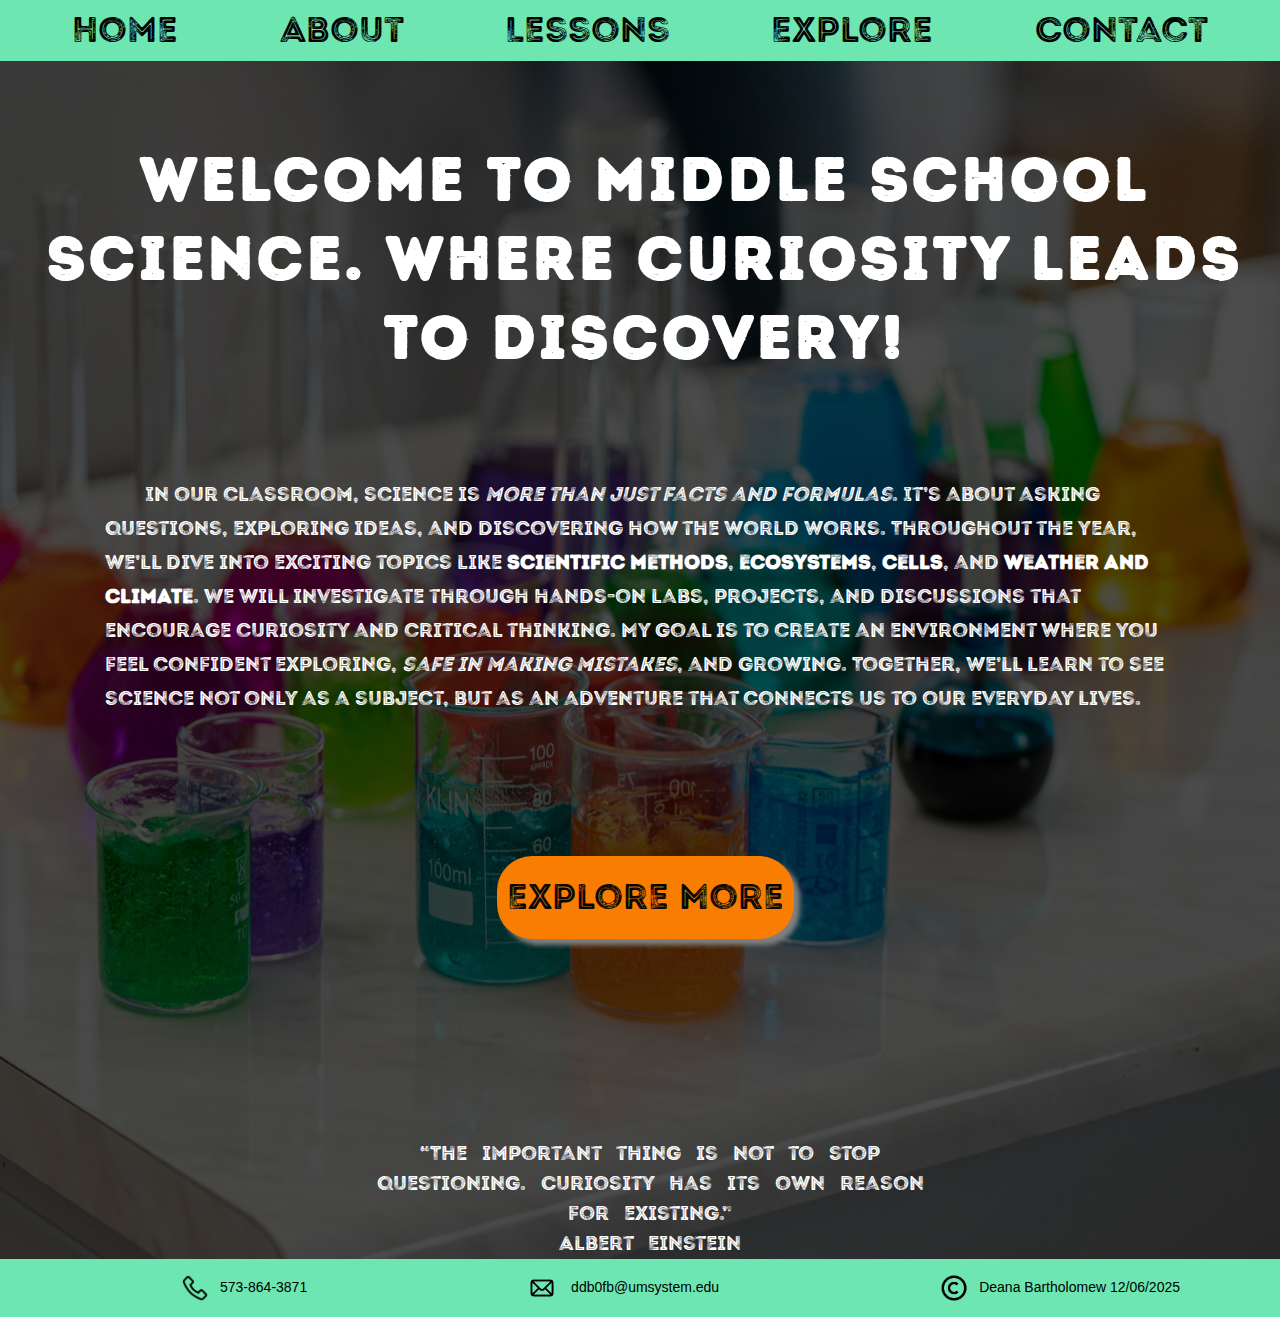
<file: webdevelopment/index.html>
<!--This is the main HTML5 document delclaration-->
<!DOCTYPE html>
<!--language attribute for accessibilty-->
<html lang="en">
    <!--Name: Deana Bartholomew
    Date: 12/06/2025
    Page: Home/Hero page
    Description: Index page-->
    <head>
        <meta charset="utf-8">
        <!--screen size layout-->
        <meta name="viewport" content="width=device-width, initial-scale=1.0">
        <!--title of my website, will show up on tab of open window-->
        <title>
            Home page
        </title>
        <!--link to external CSS for styling-->
        <link rel="stylesheet" href="style.css">
        <link rel="stylesheet" href="nav.css">
        <link rel="icon" type="image/png" href="favicon.png">
    </head> 

    <body class="hero-page">
        <header>
            <!--Will contain image and navigation-->
             <nav class="nav-bar hero-bar">
                <ul class="nav">
                    <li><a href="index.html">Home</a></li>
                    <li><a href="about.html">About</a></li>
                    <li><a href="lesson.html">Lessons</a></li>
                    <li><a href="resources.html">Explore</a></li>
                    <li><a href="contact.html">Contact</a></li>
                </ul>
            </nav>

            <input type="checkbox" id="menu-toggle">
            <label for="menu-toggle" class="hamburger"><img src="hamburger-menu.png" alt="menu icon"></label>
                <!--https://icons8.com/icon/8113/menu-->
                <nav class="mobile-menu">
                    <ul>
                        <li><a href="index.html">Home</a></li>
                        <li><a href="about.html">About</a></li>
                        <li><a href="lesson.html">Lessons<span>▼</span></a>
                            <ul class="dropdown">
                                <li><a href="lesson.html#lesson1">Lesson 1</a></li>
                                <li><a href="lesson.html#lesson2">Lesson 2</a></li>
                                <li><a href="lesson.html#lesson3">Lesson 3</a></li>   
                            </ul>
                            </li>
                        <li><a href="resources.html">Explore</a></li>
                        <li><a href="contact.html">Contact</a></li>
                    </ul>
                </nav>
        </header>
        <!--add an image to go with welcome letter-->
            <section id="hero">
                <div class="container">
                    <div class="info">
                    
        <h1>Welcome to Middle School Science.  Where curiosity leads to discovery!</h1>
                        
        <p>In our classroom, science is <em>more than just facts and formulas</em>. It’s about asking questions, exploring ideas, and discovering how the world works. 
             
            Throughout the year, we’ll dive into exciting topics like <strong>scientific methods</strong>, <strong>ecosystems</strong>, <strong> cells</strong>, and <strong>weather and climate</strong>. We will investigate through hands-on labs, projects, and discussions that encourage curiosity and critical thinking. My goal is to create an environment where you feel confident exploring, <em>safe in making mistakes</em>, and growing.  Together, we’ll learn to see science not only as a subject, but as an adventure that connects us to our everyday lives.
        </p>
        <a href="about.html" class="cta-button">Explore More</a>
       

        <blockquote>“The important thing is not to stop questioning. Curiosity has its own reason for existing.” <br>Albert Einstein</blockquote>
    
        <!--Add a button that directs to contact page-->
        
                </div>
                </div>
            </section>
        <footer>
            <!--my name and current date-->
            <p><img src="phone.png" class="phone" alt="phone">573-864-3871</p>
            <!--https://icons8.com/icon/14181/phone-->
            <p><img src="mail.png" class="mail" alt="envelope">
                <a href="mailto:ddb0fb@umsystem.edu">ddb0fb@umsystem.edu</a>
            </p>
            <!--https://icons8.com/icon/i3XElI5CmcBP/email-->
            <p><img src="copyright.png" alt="copyright">Deana Bartholomew  12/06/2025</p>
            <!--https://icons8.com/icon/i3XElI5CmcBP/email-->
        </footer>
    </body>
   </html>
</file>
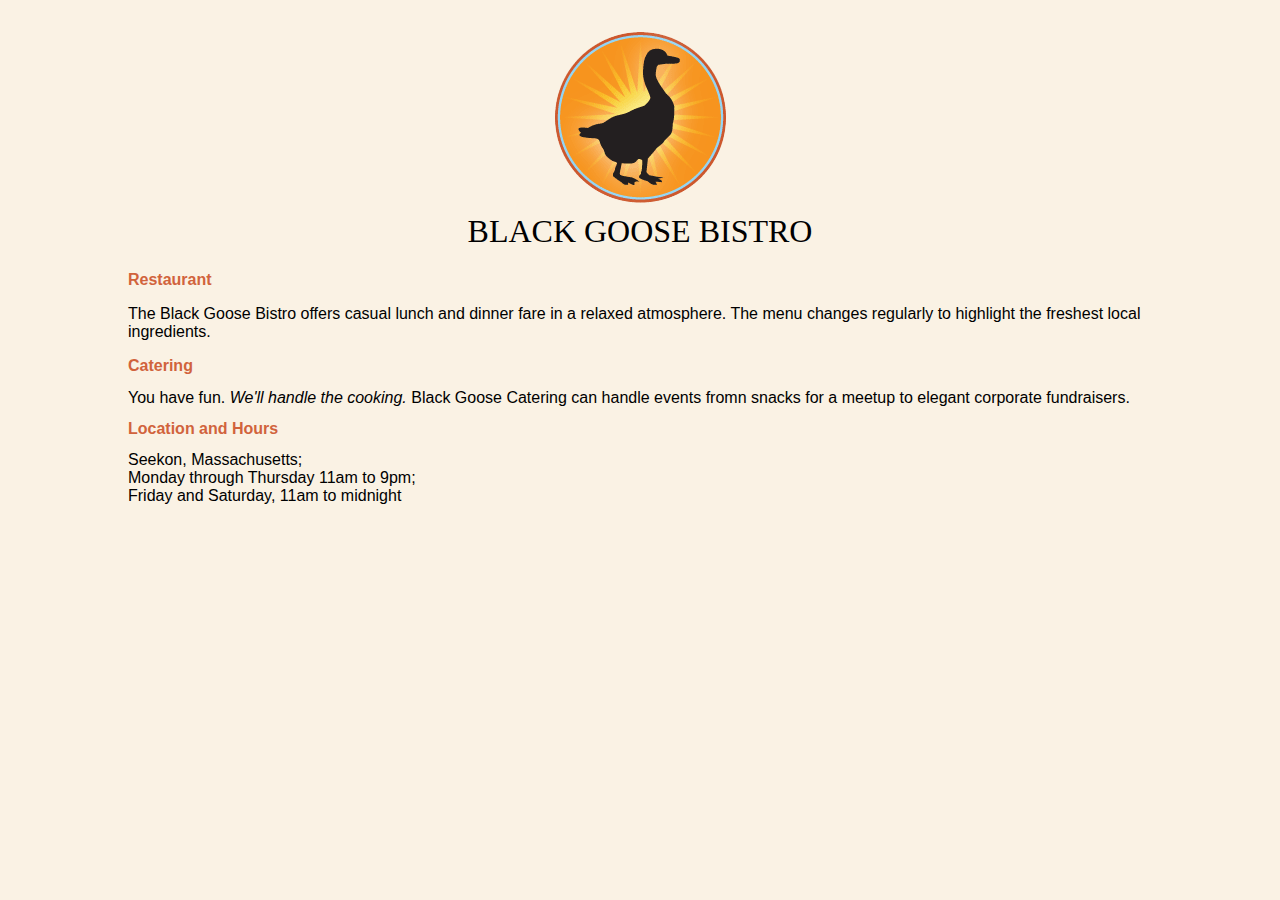
<file: webdevelopment/webdevelopment/index.html>
<!DOCTYPE html>
<head>
    <meta charset="utf-8">
<title>Black Goose Bistro</title>
<style>
    body {background-color: #faf2e4;
    margin: 0 10%;
    font-family: sans-serif;
    }
    h1 {
        text-align: center;
        font-family: serif;
        font-weight: normal;
        text-transform: uppercase;
        border-radius: 1px solid #57b1dc;
        margin-top: 30px;

    }
    h2 {
        color: #d1633c;
        font-size: 1em;
        }
</style>
</head>
<body>
<h1><img src="blackgoose.png" alt="logo"><br>Black Goose Bistro</h1>
<h2> Restaurant</h2>
<p>The Black Goose Bistro offers casual lunch and dinner fare in a relaxed atmosphere. The menu changes regularly to highlight the freshest local ingredients.</p>
<h2>Catering</h2>
You have fun. <em>We'll handle the cooking.</em> Black Goose Catering can handle events fromn snacks for a meetup to elegant corporate fundraisers.
<h2>Location and Hours</h2>
Seekon, Massachusetts;<br>
Monday through Thursday 11am to 9pm;<br> 
Friday and Saturday, 11am to midnight
</body>
</html>
</file>
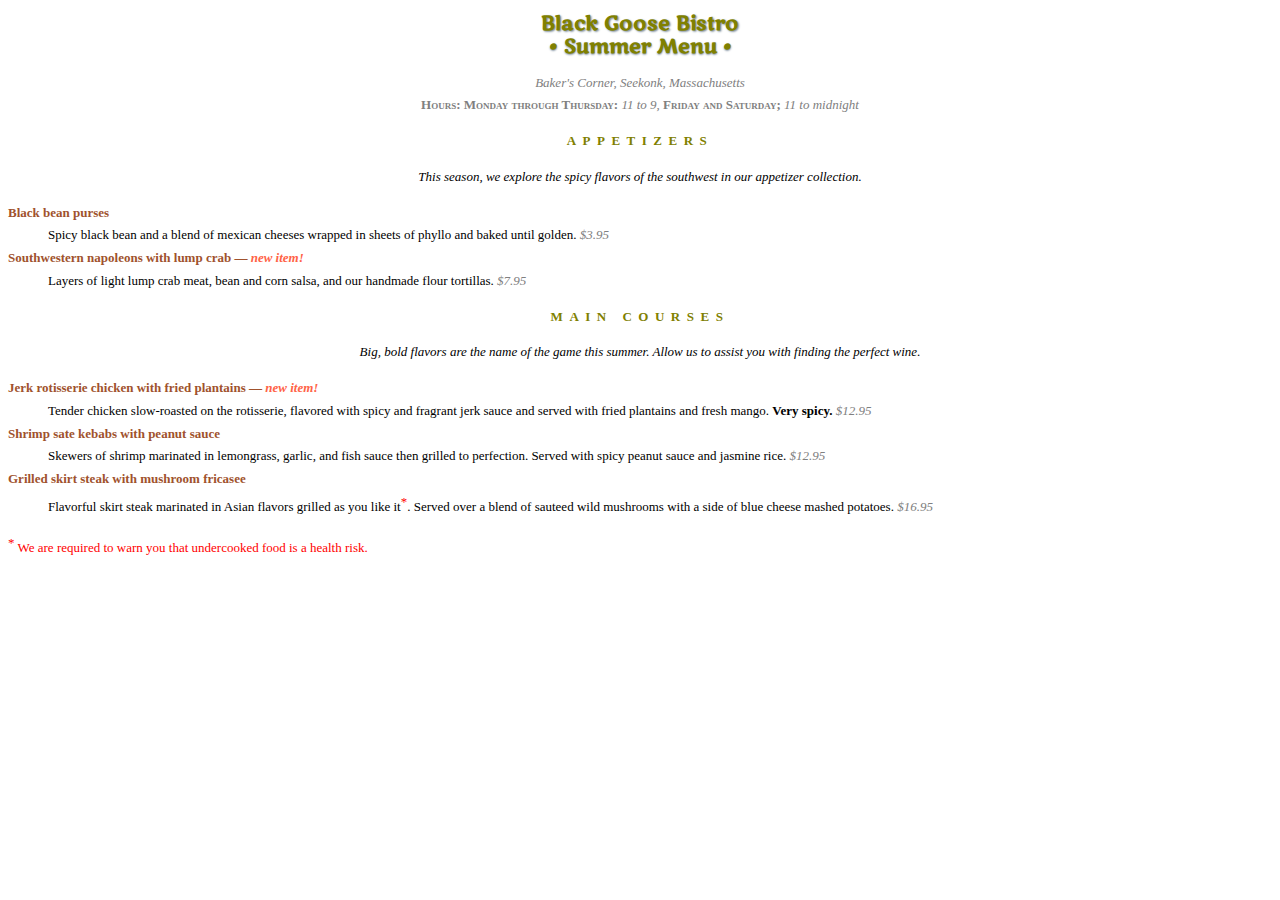
<file: menu.html>
<!DOCTYPE html >
<html lang="en">

<head>
<meta charset="utf-8">
<title>
	Black Goose Bistro Summer Menu
</title>
	<link href="http://fonts.googleapis.com/css?family=Marko+One" rel="stylesheet">
	<style>
		body {
			font-family:
				Georgia,
				serif;
			font-size: 
				small;
			line-height:
				1.75em;
			}
		h1 {
			font-family: 
				"Marko One", 
				Georgia, 
				serif;
			font-weight: 
				bold;
			font-size:
				1.5em;
			color:
				olive;
			text-shadow: 
				.05em .05em .1em lightslategray;
			}
		h2 {
			font-size: 
				1em;
			text-transform:
				uppercase;
			letter-spacing:
				.5em;
			color:
				olive;
			}
		h2 + p {
				text-align: 
					center;
				font-style: 
					italic;
			}
		dt { 
			font-weight: 
				bold;
			color:
				sienna;
			}	
		dt strong {
			font-style:
				italic;
			color:
				tomato;	
			}
		
		#info p {
			font-style:
				italic;
			color: 
				gray;
		}
		h1, h2, #info { 
			text-align: 
				center;
			}
		.price {
			font-family: 
				Georgia, 
				serif;
			font-style:
				italic;
			color:
				gray;
			}
		.label {
			font-weight: 
				bold;
			font-variant:
				small-caps;
			font-style:
				normal;
			}
		p.warning, sup {
			font-size:
				small;
			color:
				red;
		}
	</style>
</head>

<body>
<div id="info">
	<h1>Black Goose Bistro<br>&bull; Summer Menu &bull;</h1>

	<p>Baker's Corner, Seekonk, Massachusetts<br>
	<span class="label">Hours: Monday through Thursday:</span> 11 to 9, <span class="label">Friday and Saturday;</span> 11 to midnight</p>
</div>

<div id="appetizers">
	<h2>Appetizers</h2>
	<p>This season, we explore the spicy flavors of the southwest in our appetizer collection.</p>
	<dl>
		<dt>Black bean purses</dt>
		<dd>Spicy black bean and a blend of mexican cheeses wrapped in sheets of phyllo and baked until golden. <span class="price">$3.95</span></dd>

		<dt class="newitem">Southwestern napoleons with lump crab &mdash; <strong>new item!</strong></dt>
		<dd>Layers of light lump crab meat, bean and corn salsa, and our handmade flour tortillas. <span class="price">$7.95</span></dd>
	</dl>
</div>

<div id="entrees">

	<h2>Main courses</h2>
	<p>Big, bold flavors are the name of the game this summer. Allow us to assist you with finding the perfect wine.</p>
	<dl>
		<dt class="newitem">Jerk rotisserie chicken with fried plantains &mdash; <strong>new item!</strong></dt>
		<dd>Tender chicken slow-roasted on the rotisserie, flavored with spicy and fragrant jerk sauce and served with fried plantains and fresh mango. <strong>Very spicy.</strong> <span class="price">$12.95</span></dd>

		<dt>Shrimp sate kebabs with peanut sauce</dt>
		<dd>Skewers of shrimp marinated in lemongrass, garlic, and fish sauce then grilled to perfection. Served with spicy peanut sauce and jasmine rice. <span class="price">$12.95</span></dd>

		<dt>Grilled skirt steak with mushroom fricasee</dt>
		<dd>Flavorful skirt steak marinated in Asian flavors grilled as you like it<sup>*</sup>. Served over a blend of sauteed wild mushrooms with a side of blue cheese mashed potatoes. <span class="price">$16.95</span></dd>
	</dl>
</div>

<p class="warning"><sup>*</sup> We are required to warn you that undercooked food is a health risk.</p>

</body>
</html>
</file>
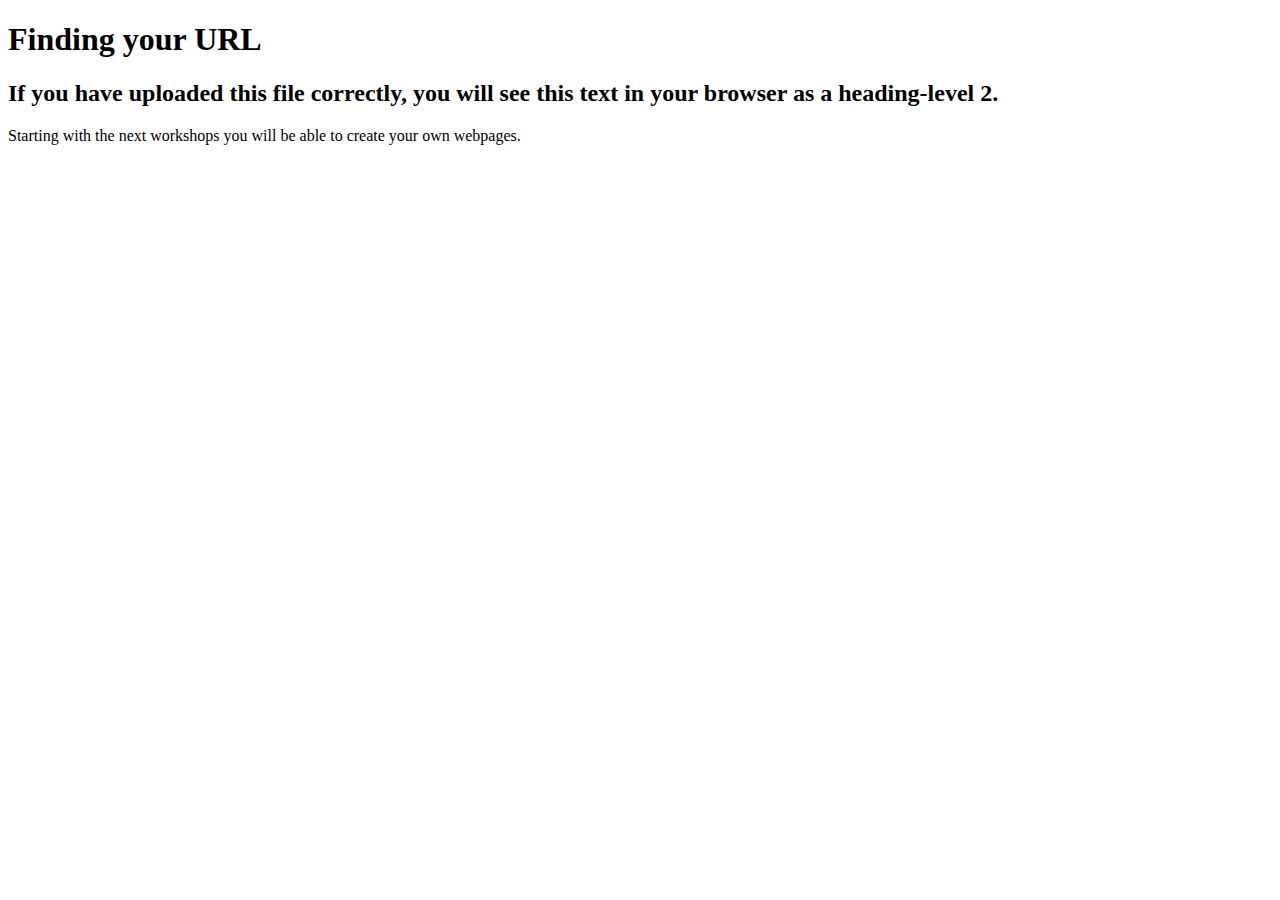
<file: test.html>
<!DOCTYPE html>
<html>
    
    <head>
        <meta charset="utf-8">
       <title>Finding Your URL</title>
        <meta name="description" content="Finding your URL in GitHub">
    </head>
    <body>
        
        <h1>Finding your URL</h1>
        <h2>If you have uploaded this file correctly, you will see this text in your browser as a heading-level 2.</h2>
        
        <p>
            Starting with the next workshops you will be able to create your own webpages.
        </p>
        
    
    </body>
</html>
</file>
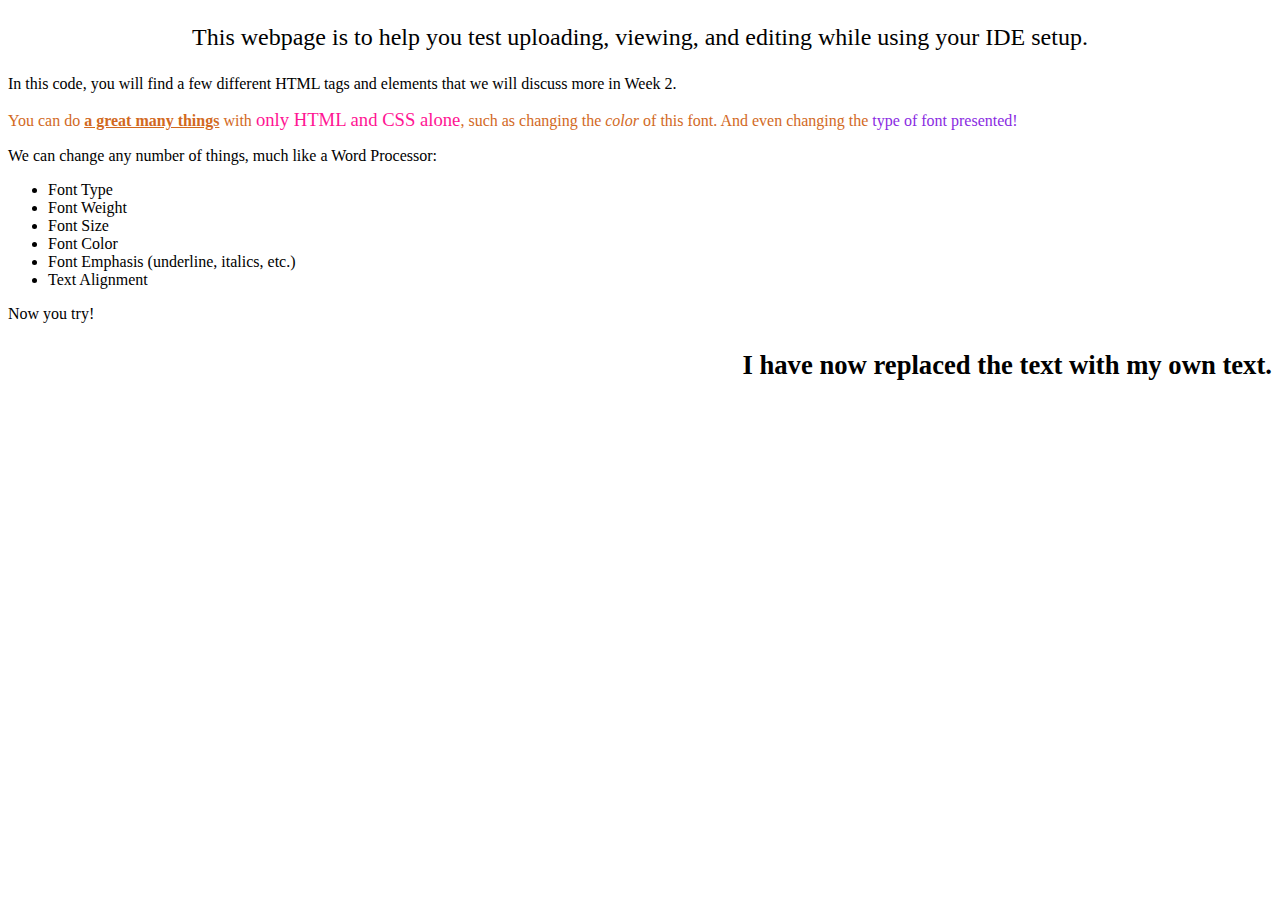
<file: webpageTest.html>
<!DOCTYPE html>
<html lang="en-US">
<head>
    <title>testing your website</title>
    <meta charset="utf-8">
</head>
<body>
<p style="text-align: center; font-size: 18pt;">This webpage is to help you test uploading, viewing, and editing while using your IDE setup.</p>
    
<p>In this code, you will find a few different HTML tags and elements that we will discuss more in Week 2.</p>
    <p style="color:chocolate;">You can do <span style="font-weight: 600; text-decoration: underline;"> a great many things</span> with <span style="font-size: 14pt; color: deeppink;">only HTML and CSS alone</span>, such as changing the <em>color</em> of this font. And even changing the <span style="font-family: cursive; color:blueviolet;"> type of font presented!</span></p>
    <p>We can change any number of things, much like a Word Processor:</p>
    <ul>
    <li>Font Type</li>
        <li>Font Weight</li>
        <li>Font Size</li>
        <li>Font Color</li>
        <li>Font Emphasis (underline, italics, etc.)</li>
        <li>Text Alignment</li>
    </ul>
    <p> Now you try! </p>
    <p style="text-align: right; font-weight: bold; font-size: 20pt;"> I have now replaced the text with my own text.</p>
    
</body>
</html>
</file>
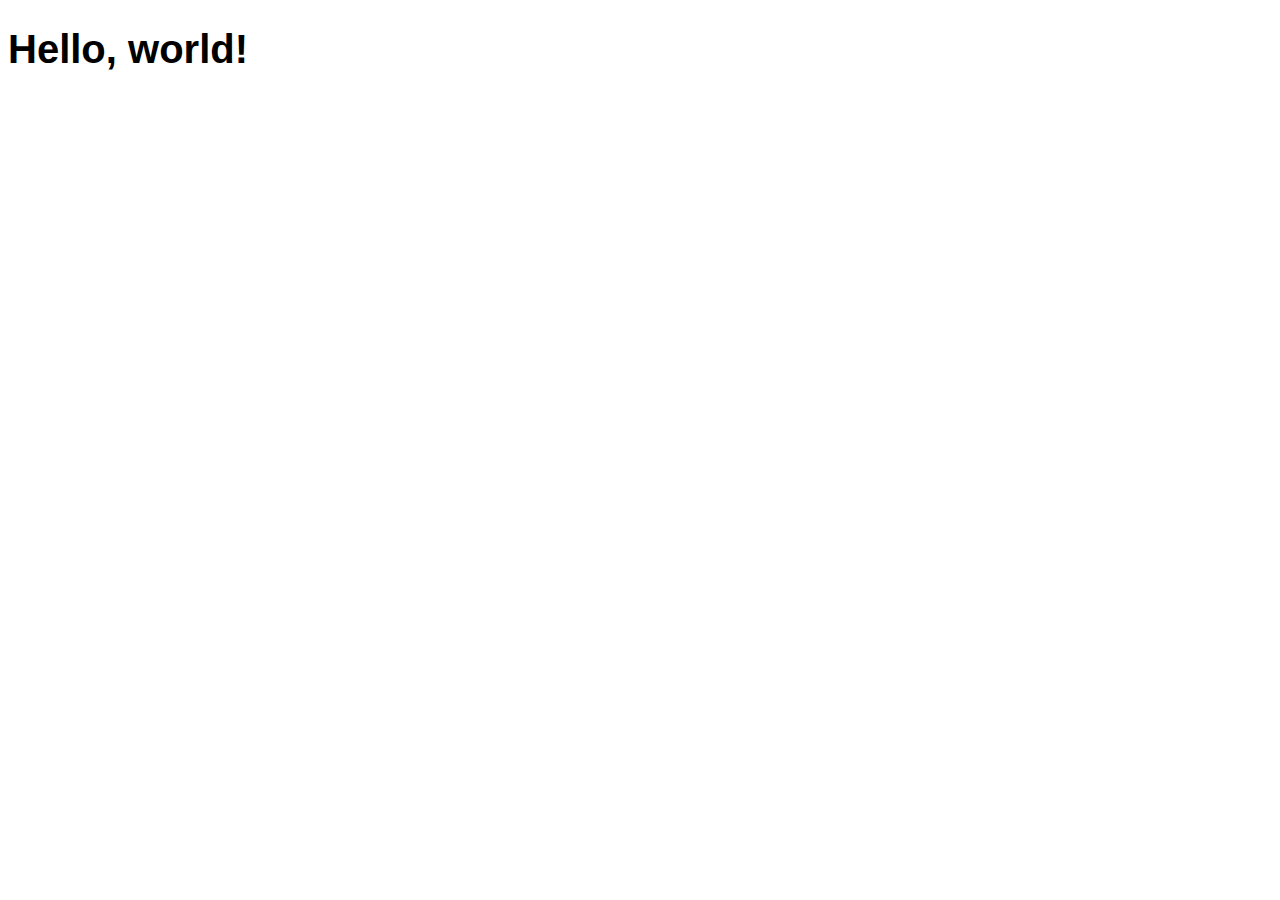
<file: webdevelopment/bartholomewtemplate.html>
<!--This is the main HTML5 document delclaration-->
<!DOCTYPE html>
<!--language attribute for accessibilty-->
<html lang="en">
    <!--Name: Deana Bartholomew
    Date: 09/10/2025
    Page: bartholomewtemplate
    Description: Boiler Plate-->
    <head>
        <meta charset="utf-8">
        <!--screen size layout-->
        <meta name="viewport" content="width=device-width, initial-scale=1.0">
        <!--title of my website, will show up on tab of open window-->
        <title>
            My Starter Template
        </title>
        <!--link to external CSS for styling-->
        <link rel="stylesheet" href="style.css">
    </head> 
    <body>
        <header>
            <!--Will contain image and navigation-->
        </header>
        <h1>Hello, world!</h1>
        <footer>
            <!--my name and current date-->
        </footer>
    </body>
   </html>
</file>
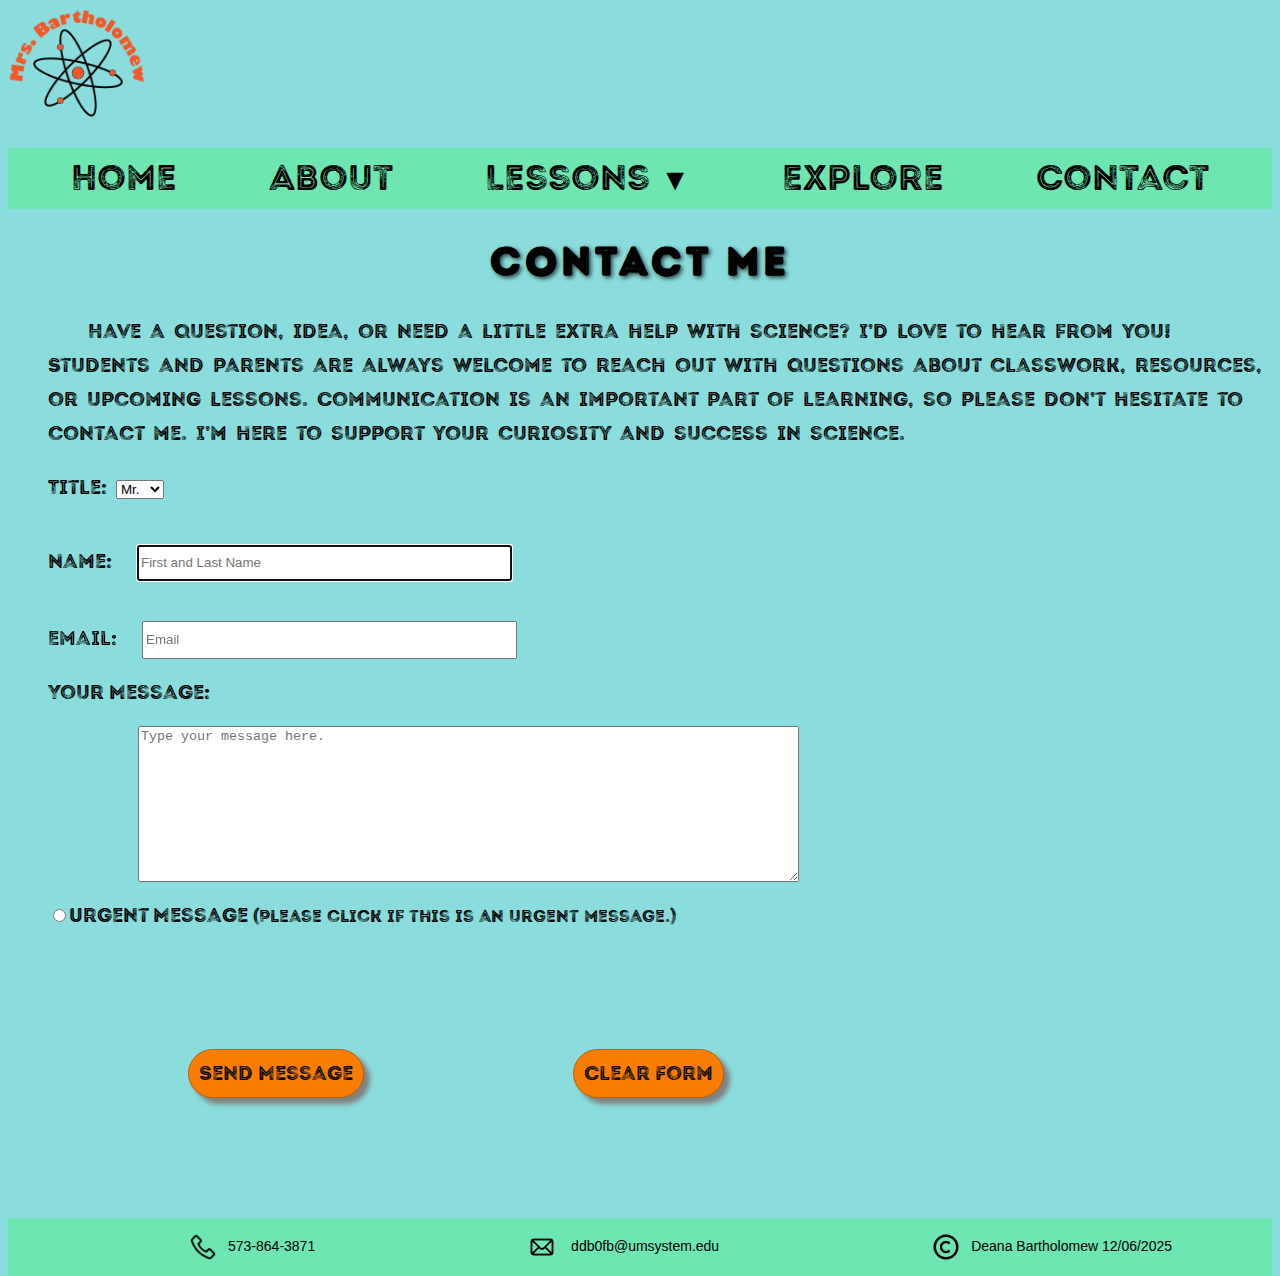
<file: webdevelopment/contact.html>
<!--This is the main HTML5 document declaration-->
<!DOCTYPE html>
<!--language attribute for accessibility-->
<html lang="en">
    <!--Name: Deana Bartholomew
    Date: 12/06/2025
    Page: contactpage
    Description: How to contact me-->
    <head>
        <meta charset="utf-8">
        <!--screen size layout-->
        <meta name="viewport" content="width=device-width, initial-scale=1.0">
        <!--title of my website, will show up on tab of open window-->
        <title>
            Contact
        </title>
        <!--link to external CSS for styling-->
        <link rel="stylesheet" href="style.css">
        <link rel="stylesheet" href="nav.css">
        <link rel="icon" type="image/png" href="favicon.png">
    </head> 
    <body class="internal-page">
        <header>
            <!--Will contain image and navigation-->
            <img src="logo.png" alt="Science Logo" class="logo">
            <nav class="nav-bar">
                
                <ul class="nav">
                    <li><a href="index.html">Home</a></li>
                    <li><a href="about.html">About</a></li>
                    <li><a href="lesson.html">Lessons <span>▼</span></a>
                        <ul class="dropdown">
                                <li><a href="lesson.html#lesson1">Lesson 1</a></li>
                                <li><a href="lesson.html#lesson2">Lesson 2</a></li>
                                <li><a href="lesson.html#lesson3">Lesson 3</a></li>
                        </ul>
                    </li>
                    <li><a href="resources.html">Explore</a></li>
                    <li><a href="contact.html">Contact</a></li>
                </ul>
            </nav>

            <!--mobile device navigation-->
            
            <input type="checkbox" id="menu-toggle">
            <label for="menu-toggle" class="hamburger"><img src="hamburger-menu.png" alt="menu icon"></label>
                <!--https://icons8.com/icon/8113/menu-->
                <nav class="mobile-menu">
                    <ul>
                        <li><a href="index.html">Home</a></li>
                        <li><a href="about.html">About</a></li>
                        <li><a href="lesson.html">Lessons<span>▼</span></a>
                            <ul class="dropdown">
                                <li><a href="lesson.html#lesson1">Lesson 1</a></li>
                                <li><a href="lesson.html#lesson2">Lesson 2</a></li>
                                <li><a href="lesson.html#lesson3">Lesson 3</a></li>  
                            </ul>
                            </li>
                        <li><a href="resources.html">Explore</a></li>
                        <li><a href="contact.html">Contact</a></li>
                    </ul>
                </nav>
        </header>
        <!--add an image to go with welcome letter-->
        <h1 class="contact-h">Contact Me</h1>
        <main>
        <p>Have a question, idea, or need a little extra help with science? I’d love to hear from you! Students and parents are always
            welcome to reach out with questions about classwork, resources, or upcoming lessons. Communication is an important part
            of learning, so please don’t hesitate to contact me.  I’m here to support your curiosity and success in science.</p>
        <form action="mailto:ddb0fb@umsystem.edu?Subject=Form%20Submission" method="post" enctype="text/plain">
            <p class="title-p"><label for="title-select">Title:</label>
                <select name="Title" class="title-drop" id="title-select">
                    <option>Mr.</option>
                    <option>Ms.</option>
                    <option>Mrs.</option>
                </select>
            </p>
            <ul class="contact-list">
                <li><label for="form-name">Name:</label> <input type="text" name="fullname" autofocus required placeholder="First and Last Name" id="form-name"></li>
                <li><label for="form-email">Email:</label> <input type="email" name="email" required placeholder="Email" id="form-email"></li> 
                <li><label for="form-message">Your Message:</label> <textarea name="message" rows="10" cols="80" required placeholder="Type your message here." id="form-message"></textarea></li>
                <li><input type="radio" name="urgent" value="urgent" id="urgent-radio"><label for="urgent-radio">Urgent Message</label><small> (Please click if this is an urgent message.)</small></li>
            </ul>
            <p><input type="submit" value="Send Message" class="submit"> <input type="reset" value="Clear Form" class="reset"></p>
        </form>
        </main>
        
        <footer>
            <!--my name and current date-->
            <p><img src="phone.png" class="phone" alt="phone">573-864-3871</p>
            <!--https://icons8.com/icon/14181/phone-->
            <p><img src="mail.png" class="mail" alt="envelope">
                <a href="mailto:ddb0fb@umsystem.edu">ddb0fb@umsystem.edu</a>
            </p>
            <!--https://icons8.com/icon/i3XElI5CmcBP/email-->
            <p><img src="copyright.png" alt="copyright">Deana Bartholomew  12/06/2025</p>
            <!--https://icons8.com/icon/i3XElI5CmcBP/email-->
        
        </footer>
    </body>
   </html>
</file>
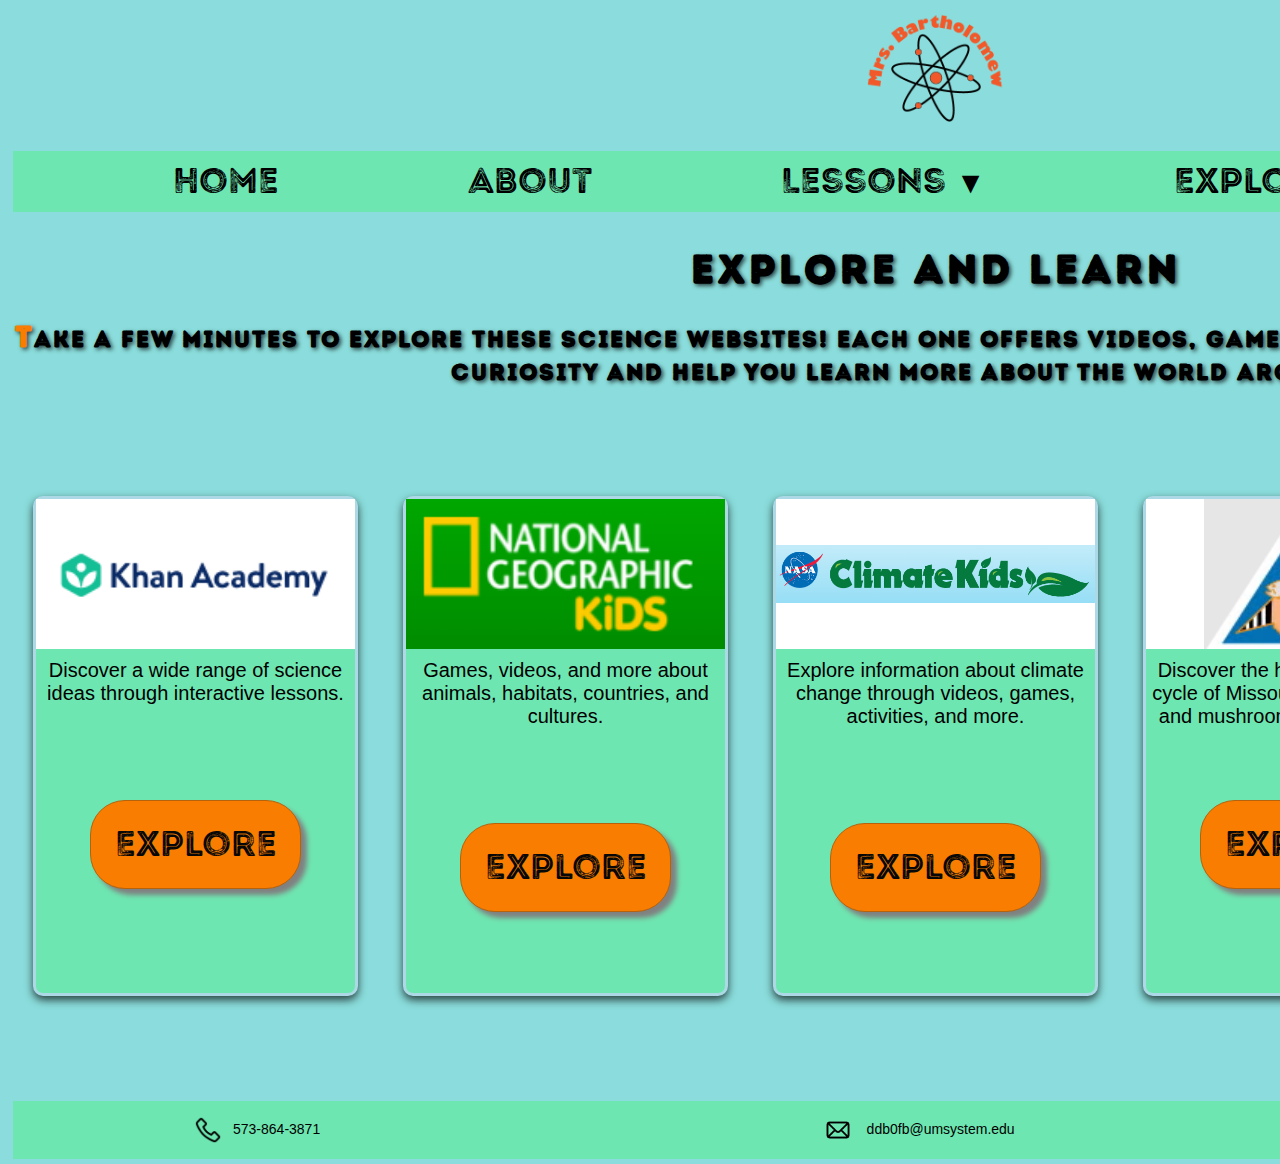
<file: webdevelopment/resources.html>
<!--This is the main HTML5 document declaration-->
<!DOCTYPE html>
<!--language attribute for accessibility-->
<html lang="en">
    <!--Name: Deana Bartholomew
    Date: 12/06/2025
    Page: resources
    Description: resources for students-->
    <head>
        <meta charset="utf-8">
        <!--screen size layout-->
        <meta name="viewport" content="width=device-width, initial-scale=1.0">
        <!--title of my website, will show up on tab of open window-->
        <title>
            Resources
        </title>
        <!--link to external CSS for styling-->
        <link rel="stylesheet" href="style.css">
        <link rel="stylesheet" href="nav.css">
        <link rel="icon" type="image/png" href="favicon.png">
    </head> 
    <body class="internal-page">
        <div id="resource-layout">
        
            <!--Will contain image and navigation-->
            <img src="logo.png" alt="Science Logo" class="logo">
            <nav class="nav-bar">
                <ul class="nav">
                    <li><a href="index.html">Home</a></li>
                    <li><a href="about.html">About</a></li>
                    <li><a href="lesson.html">Lessons <span>▼</span></a>
                        <ul class="dropdown">
                                <li><a href="lesson.html#lesson1">Lesson 1</a></li>
                                <li><a href="lesson.html#lesson2">Lesson 2</a></li>
                                <li><a href="lesson.html#lesson3">Lesson 3</a></li>
                        </ul>
                    </li>
                    <li><a href="resources.html">Explore</a></li>
                    <li><a href="contact.html">Contact</a></li>
                </ul>
            </nav>

            <!--mobile device navigation-->
            
            <input type="checkbox" id="menu-toggle">
            <label for="menu-toggle" class="hamburger"><img src="hamburger-menu.png" alt="menu icon"></label>
                <!--https://icons8.com/icon/8113/menu-->
                <nav class="mobile-menu">
                    <ul>
                        <li><a href="index.html">Home</a></li>
                        <li><a href="about.html">About</a></li>
                        <li><a href="lesson.html">Lessons<span>▼</span></a>
                            <ul class="dropdown">
                                <li><a href="lesson.html#lesson1">Lesson 1</a></li>
                                <li><a href="lesson.html#lesson2">Lesson 2</a></li>
                                <li><a href="lesson.html#lesson3">Lesson 3</a></li> 
                            </ul>
                            </li>
                        <li><a href="resources.html">Explore</a></li>
                        <li><a href="contact.html">Contact</a></li>
                    </ul>
                </nav>
        
        <!--add an image to go with welcome letter-->
    
        <h1 class="resource-h">Explore and Learn</h1>
        <h3 class="resource-p">Take a few minutes to explore these science websites! Each one offers videos, games, and activities that will spark your curiosity and help you learn more about the world around you.</h3>
        
        <div class="resource-box box1">
            <img src="khan-academy-image.png" alt="Khan Academy">
            <p  class="resource-box-p">Discover a wide range of science ideas through interactive lessons.</p>
            <br>
            <a href="https://www.khanacademy.org/?utm_source=chatgpt.com" class="explore-cta">Explore</a>
                <!--Khan Academy. (2025). Khan Academy. Khan Academy; Khan Academy. https://www.khanacademy.org/-->
        </div>
        
        <div class="resource-box box2">
            <img src="national-geographic-kids-image.png" alt="National Geographic Kids">
            <p class="resource-box-p">Games, videos, and more about animals, habitats, countries, and cultures.</p>
            <br>
            <a href="https://kids.nationalgeographic.com/?utm_source=chatgpt.com" class="explore-cta">Explore</a>
                <!--National Geographic Kids. (2015). National geographic kids. National Geographic Kids; National Geographic. -->
        </div>

        <div class="resource-box box3"> 
            <img src="nasa-climate-kids-image.png" alt="NASA Climate Kids">
            <p class="resource-box-p">Explore information about climate change through videos, games, activities, and more.</p>
            <br>
            <a href="https://climatekids.nasa.gov/?utm_source=chatgpt.com" class="explore-cta">Explore</a>
                <!--NASA. (2019). NASA Climate Kids. Nasa.gov. https://climatekids.nasa.gov/-->
        </div>

        <div class="resource-box box4">
            <img src="missouri-conversation-image.png" alt="Missouri Convervation Department">
            <p class="resource-box-p">Discover the habitat, diet, and life cycle of Missouri’s animals, plants, and mushrooms. Field Guide A-Z</p>
            <a href="https://mdc.mo.gov/discover-nature/field-guide?utm_source=chatgpt.com" class="explore-cta">Explore</a>
                <!--Field Guide. (2021). Missouri Department of Conservation. https://mdc.mo.gov/discover-nature/field-guide-->
        </div>

        <div class="resource-box box5">   
            <img src="nova-image.png" alt="PBS Nova">
            <p class="resource-box-p">Science videos about real-world scientific topics.</p>
            <br><br>
            <a href="https://www.pbs.org/wgbh/nova/?utm_source=chatgpt.com" class="explore-cta">Explore</a>
                <!--Home. (2000). Pbs.org. https://www.pbs.org/wgbh/nova/-->
        </div>        
            <!--Add a button that directs to contact page-->
    
     <footer>
            <!--my name and current date-->
            <p><img src="phone.png" class="phone" alt="phone">573-864-3871</p>
            <!--https://icons8.com/icon/14181/phone-->
            <p><img src="mail.png" class="mail" alt="envelope">
                <a href="mailto:ddb0fb@umsystem.edu">ddb0fb@umsystem.edu</a>
            </p>
            <!--https://icons8.com/icon/i3XElI5CmcBP/email-->
            <p><img src="copyright.png" alt="copyright">Deana Bartholomew  12/06/2025</p>
            <!--https://icons8.com/icon/i3XElI5CmcBP/email-->
        
        </footer> 
    </div>    
       
    </body>
   </html>
</file>
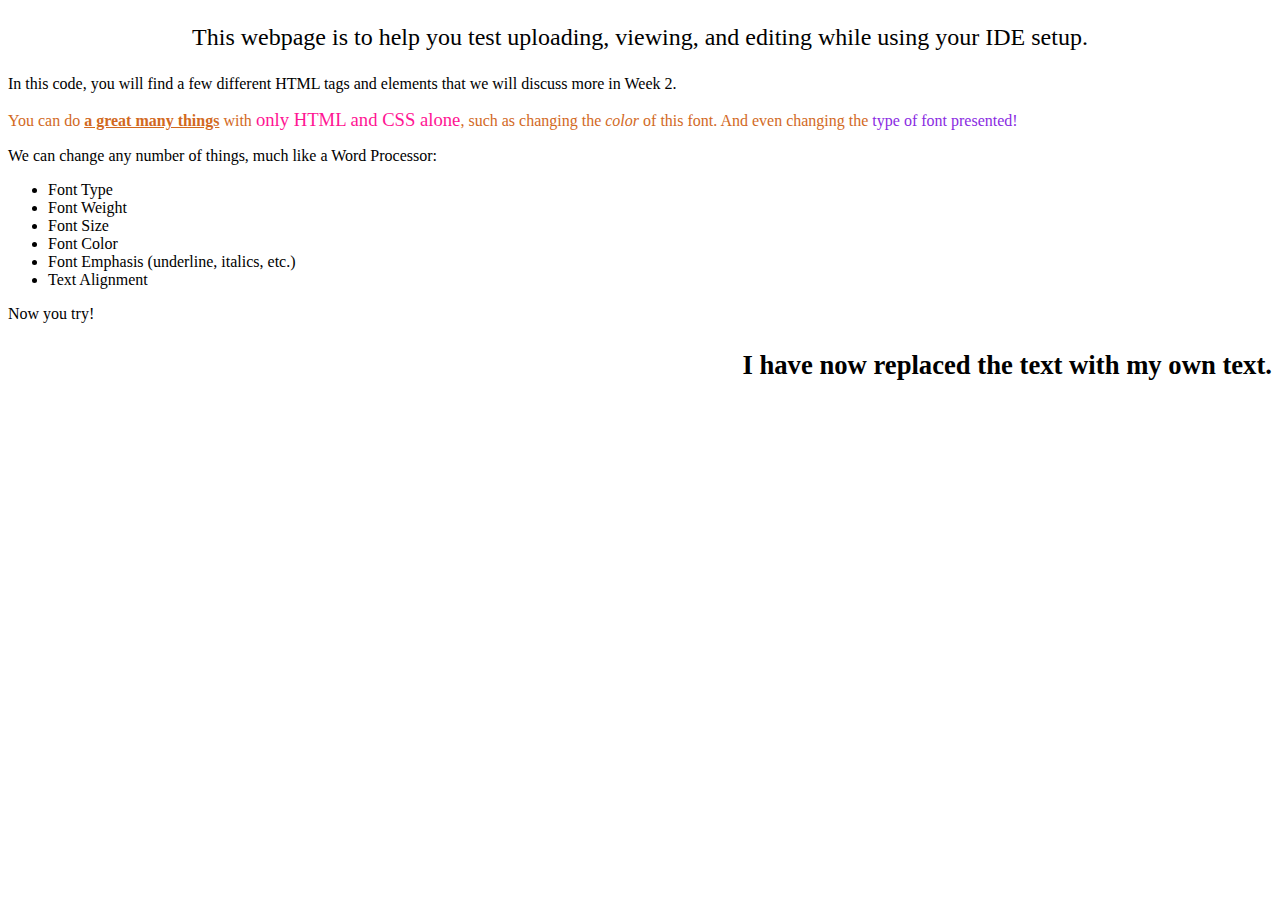
<file: webdevelopment/webpageTest.html>
<!DOCTYPE html>
<html lang="en-US">
<head>
    <title>testing your website</title>
    <meta charset="utf-8">
</head>
<body>
<p style="text-align: center; font-size: 18pt;">This webpage is to help you test uploading, viewing, and editing while using your IDE setup.</p>
    
<p>In this code, you will find a few different HTML tags and elements that we will discuss more in Week 2.</p>
    <p style="color:chocolate;">You can do <span style="font-weight: 600; text-decoration: underline;"> a great many things</span> with <span style="font-size: 14pt; color: deeppink;">only HTML and CSS alone</span>, such as changing the <em>color</em> of this font. And even changing the <span style="font-family: cursive; color:blueviolet;"> type of font presented!</span></p>
    <p>We can change any number of things, much like a Word Processor:</p>
    <ul>
    <li>Font Type</li>
        <li>Font Weight</li>
        <li>Font Size</li>
        <li>Font Color</li>
        <li>Font Emphasis (underline, italics, etc.)</li>
        <li>Text Alignment</li>
    </ul>
    <p> Now you try! </p>
    <p style="text-align: right; font-weight: bold; font-size: 20pt;"> I have now replaced the text with my own text.</p>
    
</body>
</html>
</file>
<file: webdevelopment/style.css>
@font-face {
    font-family: 'introrustg-base2line';
    src: url('introrustg-base2line-webfont.woff2') format('woff2'),
         url('introrustg-base2line-webfont.woff') format('woff');
    font-weight: normal;
    font-style: normal;
}

/*Custom font used throughout website*/
/*Text shadowing and letter spacing applied to h1, h2, h3 for readability on all pages except for index didn't apply shadowing-too much*/

html {
	font-family: 'Fredoka', sans-serif;
	font-size: 20px;
	width: 100%;
	height: 100%;
}

footer {
	font-size: 0.7rem;
	width: 100%;
	background-color: #6ee6b1;
	color: black;
	display: flex;
	flex-direction: row;
	flex-wrap: wrap;
	justify-content: space-between;
	align-items: center;
	margin: 0;
	padding: 0 5rem;
	font-family: Georgia, serif;
	box-sizing: border-box;
}

footer a {
    color: inherit;   
    text-decoration: none;
}

footer a:hover {
    text-decoration: underline;
}

footer img {
	width: 30px;
	height: 30px;
}

footer p img {
	vertical-align: middle;
	margin-right: 0.5rem;
}

.phone {
	transition: transform 0.2s ease;
}

.phone:hover {
	animation: ring 0.4s infinite ease-in-out;
}

@keyframes ring {
	0% {transform: rotate(0deg)}
	25% {transform: rotate(10deg)}
	50% {transform: rotate(0deg)}
	75% {transform: rotate(-10deg)}
	100% {transform: rotate(0deg)}
}

.mail {
	transition: transform 0.2s ease;	
}

.mail:hover {
	animation: rotate 1s infinite ease-in-out;	
}

@keyframes rotate {
	100%{transform: rotateY(360deg);}
}

.logo {
	align-items: center;
	justify-content: center;
	transition: transform 0.2s ease;	
}

.logo:hover {
	animation: rotate 1s infinite ease-in-out;	
}

h3::first-letter { font-size: 1.5rem; 
					color: #f97d00;
}

p {
	margin-left: 2rem;
}

p::before{
	content: "";
	display: inline-block;
	width: 2rem;
}

/*index page*/
	#hero {
		width: auto;
		height: 100%;
    	background-image: linear-gradient(rgba(0, 0, 0, 0.70), rgba(0, 0, 0, 0.70)), url('herobackground.jpg');
		background-size: cover;
		background-position: center;
    	background-repeat: no-repeat;
		color: white;
	}

	.hero-page #hero {
    flex: 1;
}

	.hero-page {
    display: flex;
    flex-direction: column;
    min-height: 100vh; 
    margin: 0;        
}

.hero-page footer {
    margin-top: auto;
}

	.internal-page{
		background-color: #8adddc;
	}

	.container {
    	width: 100%;
    	height: 100%;
    	margin: 0 auto;
    	text-align: left;
    	padding-left: 5px;
		padding-top: 4rem;
	}

	.info h1 {
		font-size: 3rem;
    	margin: 0;	
		text-align: center;
		letter-spacing: 0.2rem;
	}

	.info p {
		font-size: 1rem;
		max-width: 100%;
		margin: 0;
		line-height: 1.7rem;
		text-align: left;	
		padding:5rem;
		line-height: 1.7rem;
		letter-spacing: normal;
	}

	.info blockquote {
		font-size: 1rem;
		max-width: 45%;
		margin: 0 auto;
		text-align: center;
		line-height: 1.5rem;
		margin-top: 10rem;
		padding-left: 10px;
		word-spacing: 0.5rem;
		letter-spacing: normal;
	}

	.cta-button {
		text-decoration: none;
		background-color: #f97d00;
		border-radius: 35px;
		font-size: 1.8rem;
		display: block;  
		width: fit-content;     
   		margin: auto;  
		text-align: center;
		padding: 0.5em 0.5rem;
		margin-top: 2rem;
		color: rgb(8, 8, 8);
		box-shadow: 6px 6px 5px gray;
		position: relative;
	}

	.cta-button:active {
		top: 3px;
		box-shadow: 0 1px 2px rgba(0,0,0,.5);
	}

	.cta-button {
		transition: background-color 0.2s,
		border-color 0.2s,
		top 0.2s,
		box-shadow 0.2s;
	}

	.cta-button:hover {
		color: #fff;
	}

@media screen and (max-width: 600px) { 

	.mobile-menu ul li a {
        font-family: Arial, Helvetica, sans-serif;
	}
		#hero { 
			font-family: Arial, Helvetica, sans-serif;
			justify-content: center;
			text-align: center;
			flex-direction: column;
			align-items: center;
			margin: 0;
			padding: 0.2rem;
		}
		.cta-button {
			justify-content: center;	
			align-items: center;
			font-family: 'introrustg-base2line';
		}

	}
				
/*--About Me--*/
	.about-h1 {
		font-size: 2rem;
		justify-self: center;
		text-shadow: 2px 2px 4px rgba(0, 0, 0, 0.7);
		letter-spacing: 0.2rem;
	}			

	.about-p {
		font-size: 1rem;
		line-height: 1.7rem;
		word-spacing: 0.5rem;
		letter-spacing: normal;
	}

	table, th, td {
		border: 2px solid rgb(70, 64, 64);
		border-collapse: collapse;
	}

	.cap {
		font-size: 1.5rem;
	}

	table {
		box-shadow: 6px 6px 5px gray;
		margin: 5rem 2rem;
	}

	th, td {
		font-family: Arial, Helvetica, sans-serif;
		padding: 0.25rem 0.5rem;
	}

	th {
		background-color: #6cbbba;
	}

	td {
		text-align: center;
	}
	 
	tr:nth-child(even) {
		background-color: #a2ebe9;
	}

	.ed-h {
		font-size: 1rem;
		margin-left: 7rem;
	}

	.credentials-ed {
		list-style-type: square;
		font-size: 0.9rem;
		font-family: sans-serif;
		color: rgb(77, 73, 73);
		margin-left: 8rem;
	}

	.degree{
		list-style-type: circle;
	}

	.credentials-cert{
		list-style-type: square;
		font-size: 0.9rem;
		font-family: sans-serif;
		color: rgb(77, 73, 73);
		margin-left: 8rem;
	}

	.resume-button {
		text-decoration: none;
		background-color: #f97d00;
		border-radius: 35px;
		font-size: 1.8rem;
		padding: 0.5em;
		margin: 5rem;
		border: 1px solid #b6610b;
		color: rgb(8, 8, 8);
		box-shadow: 6px 6px 5px gray; 
		position: relative;
	}

	.resume-button:hover {
		color: #fff;
	}

	.resume-button:active {
		top: 3px;
		box-shadow: 0 1px 2px rgba(0,0,0,.5);
	}

	.resume-button {
		transition: background-color 0.2s,
		border-color 0.2s,
		top 0.2s,
		box-shadow 0.2s;
	}

	.headshot {
		width: 150px;
		border-radius: 20px;
		box-shadow: 6px 6px 5px gray;
	}

	.aboutmevideo {
		border-radius: 20px;
		box-shadow: 6px 6px 5px #f97d00;
	}

	.video {
		text-align: center;
	}
/*About Me Layout*/	
	#layout-about {
		display: grid;
		grid-template-rows: 0.13fr 0.07fr 0.32fr 0.43fr 0.05fr;
		grid-template-columns: 0.5fr 2fr 1fr 1fr;
		grid-template-areas: 
			"logo logo logo logo"
			"nav nav nav nav"
			"img main main main"
			"ed ed resume video"
			"footer footer footer footer";
		gap: 0.25rem;
	}

	.logo {
		grid-area: logo;
		justify-self: center;
		align-self: center;
	}

	.nav-bar {
		grid-area: nav;
	}

	.headshot {
		grid-area: img;
		justify-self: center;
		align-self: center;
	}

	.main-p {
		grid-area: main;
		font-size: 0.9rem;	
	}

	.ed {
		grid-area: ed;
	}

	.resume-button {
		grid-area: resume;
		display: inline-block;
		text-align: center;
		padding: 0.5rem 1rem;
		justify-self: center;
		align-self: start;
	}

	.video {
		grid-area: video;
		justify-self: center;
		align-self: center;
		width: 100%;
	}

	footer {
		grid-area: footer;
	}

/*--responsive for tablet--*/

	@media screen and (max-width: 900px) {
		#layout-about {
			grid-template-columns: 1fr 1fr;
			grid-template-areas:
				"logo logo"
				"nav nav"
				"img main"
				"ed resume"
				"video video"
				"footer footer"
			}

		.main-p {
			padding: 0.5rem 1rem;
		}

		resume-button {
			justify-self: center;
		
		}

		.video {
			text-align: center;
		}

		footer {
			justify-self: center;
			align-self: center;
		}
	}	

/*--responsive for mobile device--*/

	@media screen and (max-width: 600px) { 
		#layout-about { 
			grid-template-columns: 1fr;
			grid-template-areas:
				"logo"
				"nav"
				"img"
				"main"
				"ed"
				"resume"
				"video"
				"footer";
				font-family: Arial, Helvetica, sans-serif;
			}
			.ed {
			width: 100%;
			overflow-x: auto;
			margin: 2rem 0;
			font-size: 0.75rem;
		}
	}
	
		footer {
			justify-self: center;
			align-self: center;
		}

		.about-p {
			justify-self: center;
			text-align: left;
			margin: 0;
			word-spacing: 0.2rem;			
		}
		
		.ed-h {
			justify-self: left;
			text-align: left;
			margin: 0;
			padding: 1rem;	
		}

		.credentials-ed {
			justify-self: left;
			text-align: left;
			margin: 0;
		}

		.credentials-cert {
			justify-self: left;
			text-align: left;
			margin: 0;	
		}
	
		.resume-button {
		width: fit-content;
		font-family: 'introrustg-base2line';
		}

		.resume-button:active {
		top: 3px;
		box-shadow: 0 1px 2px rgba(0,0,0,.5);
	}

	.resume-button {
		transition: background-color 0.2s,
		border-color 0.2s,
		top 0.2s,
		box-shadow 0.2s;
	}

		video {
			max-width: 100%;
			height: auto;
		}

		footer {
			font-family: Arial, Helvetica, sans-serif;
		}

/*Print About Me*/

	@media print {
		body.about-page nav,
		body.about-page img,
		body.about-page figure,
		body.about-page a {display: none;}

		body.about-page {
			background: white;
			font-size: 12pt;
			font-family: Georgia, serif;
			color: black;
			line-height: 1.3;
			margin: 0;
			padding: 1in;
		}	

		h1 {
			font-size: 16pt;
			font-family: Georgia, serif;
			margin: 0;
			padding-bottom: 0.5in;
		}

		body.about-page p {
			margin: 0;
			padding: 0;
		}

		body.about-page h3::first-letter {
			font-size: 14pt;
			color: black;
		}

		h3.ed-h {
			font-size: 14pt;
			font-family: Georgia, serif;
			color: black; 
			margin: 0;
			padding-top: 0.5in;
		}

		.credentials-ed {
			font-size: 12pt;
			font-family: Georgia, serif;
			color: black;
			margin: 0;
			padding-left: 0.5in;	
		}

		.credentials-ed strong {
			font-weight: normal;
		}	

		.credentials-cert {
			font-size: 12pt;
			font-family: Georgia, serif;
			color: black;
			margin: 0;
			padding-left: 0.5in;	
		}

		.credentials-cert strong {
			font-weight: normal;
		}

		footer {
			background-color: white;
			color: black;
			margin: 0;
			padding-top: 0.5in;
			font-size: 12pt;
			font-family: Georgia, serif;
			display: flex;
			flex-direction: row;
			justify-content: center;
			align-items: center;
			flex-wrap: nowrap;
			white-space: nowrap;
		}
	}

/*Lessons*/
	/*Text shadowing and letter spacing applied to h1, h2, h3 for readability*/
 	.main-h h1 {
		font-size: 2rem;
		justify-self: center;
		text-shadow: 2px 2px 4px rgba(0, 0, 0, 0.7);
		letter-spacing: 0.2rem;
	}	
	
	.main-h h2 {
		font-size: 1.5rem;
		justify-self: center;
		text-shadow: 2px 2px 4px rgba(0, 0, 0, 0.7);
		letter-spacing: 0.1rem;
	}	
	
	.main-h p {
		word-spacing: 0.2rem;
	}

	#lesson1 {
		text-shadow: 2px 2px 4px rgba(0, 0, 0, 0.7);
		letter-spacing: 0.1rem;
	}	
	
	#lesson2 {
		text-shadow: 2px 2px 4px rgba(0, 0, 0, 0.7);
		letter-spacing: 0.1rem;
	}		

	#lesson3 {
		text-shadow: 2px 2px 4px rgba(0, 0, 0, 0.7);
		letter-spacing: 0.1rem;
	}		
	
	.lesson3p p, .lesson2p p, .lesson1p p {
		word-spacing: 0.2rem;
	}

	.commensalism-img {
		width: 400px;
		border-radius: 20px;
		box-shadow: 6px 6px 5px gray;
	}

	.commensalism-button {
		text-decoration: none;
		background-color: #f97d00;
		border-radius: 35px;
		font-size: 1.8rem;
		padding: 0.5em;
		margin: 1rem;
		border: 1px solid #b6610b;
		color: rgb(8, 8, 8);
		box-shadow: 6px 6px 5px gray;
		text-align: center;
		justify-content: center;
		position: relative;
	}

	.commensalism-button:hover {
		color: #fff;
	}

.commensalism-button:active {
		top: 3px;
		box-shadow: 0 1px 2px rgba(0,0,0,.5);
	}

	.commensalism-button {
		transition: background-color 0.2s,
		border-color 0.2s,
		top 0.2s,
		box-shadow 0.2s;
	}

	.mutualism-button {
		text-decoration: none;
		background-color: #f97d00;
		border-radius: 35px;
		font-size: 1.8rem;
		padding: 0.5em;
		margin: 1rem;
		border: 1px solid #b6610b;
		color: rgb(8, 8, 8);
		box-shadow: 6px 6px 5px gray;
		text-align: center;
		justify-content: center;
		position: relative;
	}

	.mutualism-button:hover {
		color: #fff;
	}

	.mutualism-button:active {
		top: 3px;
		box-shadow: 0 1px 2px rgba(0,0,0,.5);
	}
	.mutualism-button {
		transition: background-color 0.2s,
		border-color 0.2s,
		top 0.2s,
		box-shadow 0.2s;
	}

	.mutualism-link {
		text-decoration: none;
		display: inline-block;
		text-align: center;
	}

	.mutualism-video {
		width: 350px;
		border-radius: 20px;
		box-shadow: 6px 6px 5px #f97d00;
		display: block;
		margin: 0;
	}

.video-text {
	display: block;
	margin-top: 1.5rem;
	color: black;	
}

.video-parasitism {
	text-align: center;
	font-size: 1.5rem;
}

.parasitism-button {
		text-decoration: none;
		background-color: #f97d00;
		border-radius: 35px;
		font-size: 1.8rem;
		padding: 0.5em;
		margin: 1rem;
		border: 1px solid #b6610b;
		color: rgb(8, 8, 8);
		box-shadow: 6px 6px 5px gray;
		text-align: center;
		justify-content: center;
		position: relative;
	}

	.parasitism-button:hover {
		color: #fff;
	}

	.parasitism-button:active {
		top: 3px;
		box-shadow: 0 1px 2px rgba(0,0,0,.5);
	}

	.parasitism-button {
		transition: background-color 0.2s,
		border-color 0.2s,
		top 0.2s,
		box-shadow 0.2s;
	}

/*Lessons Layout*/

#lessons-layout {
		display: grid;
		grid-template-rows: 0.5fr 0.2fr 1fr 1.5fr 1.5fr 1.5fr 0.3fr;
		grid-template-columns: 1fr 1fr 1fr 1fr;
		grid-template-areas: 
			"logo logo logo logo"
			"nav nav nav nav"
			"main main main main"
			"lesson1 lesson1 img worksheet1"
			"video2 worksheet2 lesson2 lesson2"
			"lesson3 lesson3 video3 worksheet3"
			"footer footer footer footer";
		gap: 0.25rem;
		padding: 0.25rem;
	}

	.logo {
		grid-area: logo;
		justify-self: center;
		align-self: center;
	}

	.nav-bar {
		grid-area: nav;
	}

	.main-h {
		grid-area: main;
		text-align: center;
		margin: 1rem;
		word-spacing: 0.5rem;
		line-height: 1.7rem;
	}

	.lesson1p {
		grid-area: lesson1;
		text-align: center;
		margin: 1rem;
		word-spacing: 0.5rem;
		line-height: 1.7rem;
	}

	.commensalism-img {
		grid-area: img;
		justify-self: center;
		align-self: center;
	}

	.commensalism-img:active {
		transform: scale(3);
	}

	.commensalism-button {
		grid-area: worksheet1;
		display: inline-block;
		text-align: center;
		padding: 0.5rem 1rem;
		justify-self: center;
		align-self: center;
	}
		
	.lesson2p {
		grid-area: lesson2;
		text-align: center;
		margin: 1rem;
		word-spacing: 0.5rem;
		line-height: 1.7rem;
	}

	.mutualism-link {
		grid-area: video2;
		justify-self: center;
		align-self: center;
	}

	.mutualism-button {
		grid-area: worksheet2;
		display: inline-block;
		text-align: center;
		padding: 0.5rem 1rem;
		justify-self: center;
		align-self: center;
	}

	.lesson3p {
		grid-area: lesson3;
		text-align: center;
		margin: 1rem;
		word-spacing: 0.5rem;
		line-height: 1.7rem;
	}

	.video-parasitism {
		grid-area: video3;
		justify-self: center;
		align-self: center;
	}

	.parasitism-button {
		grid-area: worksheet3;
		display: inline-block;
		text-align: center;
		padding: 0.5rem 1rem;
		justify-self: center;
		align-self: center;
	}

	footer {
		grid-area: footer;
	}

@media screen and (max-width: 900px) {
		#lessons-layout {
			grid-template-columns: 1fr 1fr;
			grid-template-rows: minmax(100px, auto);
			grid-template-areas:
				"logo logo"
				"nav nav"
				"main main"
				"lesson1 lesson1"
				"img worksheet1"
				"lesson2 lesson2"
				"video2 worksheet2"
				"lesson3 lesson3"
				"video3 worksheet3"
				"footer footer";
				font-family: Arial, Helvetica, sans-serif;
			}

		.main-p {
			padding: 0.5rem 1rem;
		}

		.video {
			text-align: center;
		}
		.commensalism-button {
				font-family: 'introrustg-base2line'
			}

			.mutualism-button {
				font-family: 'introrustg-base2line'
			}

			.parasitism-button {
				font-family: 'introrustg-base2line'
			}

		footer {
			justify-self: center;
			align-self: center;
		}
	}	

	@media screen and (max-width: 600px) { 
		#lessons-layout { 
			grid-template-columns: 1fr;
			grid-template-areas:
				"logo"
				"nav"
				"main"
				"lesson1"
				"img"
				"worksheet1"
				"lesson2"
				"video2"
				"worksheet2"
				"lesson3"
				"video3"
				"worksheet3"
				"footer";
			font-family: Arial, Helvetica, sans-serif;
			}

			.commensalism-button {
				font-family: 'introrustg-base2line'
			}

			.mutualism-button {
				font-family: 'introrustg-base2line'
			}

			.parasitism-button {
				font-family: 'introrustg-base2line'
			}
		}
/*Resources*/
	.resource-p {
		font-family: 'introrustg-base2line';
		text-align: center;
	}

	.explore-cta {
		text-decoration: none;
		background-color: #f97d00;
		font-family: 'introrustg-base2line';
		font-size: smaller;
		border-radius: 35px;
		font-size: 1.8rem;
		padding: 1rem 1rem;
		margin: 2em 1.5em;
		border: 1px solid #b6610b;
		color: rgb(8, 8, 8);
		box-shadow: 6px 6px 5px gray;
		position: relative;
	}

 	.explore-cta:hover {
		color: #fff;
 	}

	.explore-cta:active {
		top: 3px;
		box-shadow: 0 1px 2px rgba(0,0,0,.5);
	}

	.explore-cta {
		transition: background-color 0.2s,
		border-color 0.2s,
		top 0.2s,
		box-shadow 0.2s;
	}

	.resource-box {
		width: 325px;
		height: 500px;
		background-color: #6ee6b1;
		font-family: Verdana, Geneva, Tahoma, sans-serif;
		text-align: center;
		border: 3px solid lightblue;
		border-radius: 10px;
		box-shadow: 0 4px 8px rgba(0, 0, 0, 0.70);
		flex-direction: column;
		padding: 0;
		margin: 4rem 1rem 5rem 1rem;
		box-sizing: border-box;
		display: flex;
		flex-direction: column;
	}

	.resource-box img {
		height: 150px;
		width: auto;
		object-fit: contain;
		display: block;
		background-color: white;
		margin-bottom: 0.5rem;;
	}

	.resource-box-p {
		text-align: center;
		margin: 0;
		padding: 0rem;
	}

	.resource-box .resource-box-p::before {
		content: none;
		display: none;
		width: 0;
	}
	
	.resource-h {
		text-align: center;
		text-shadow: 2px 2px 4px rgba(0, 0, 0, 0.7);
		letter-spacing: 0.2rem;
	}

	.resource-p {
		text-shadow: 2px 2px 4px rgba(0, 0, 0, 0.7);
		letter-spacing: 0.1rem;
	}

	#resource-layout {
		display: grid;
		grid-template-rows: 0.13fr 0.07fr 0.19fr 0.56fr 0.05fr;
		grid-template-columns: 1fr 1fr 1fr 1fr 1fr;
		grid-template-areas: 
			"logo logo logo logo logo"
			"nav nav nav nav nav"
			"main main main main main"
			"box1 box2 box3 box4 box5"
			"footer footer footer footer footer";
		gap: 0.25rem;
		padding: 0.25rem;
	}

 .logo {
	grid-area: logo;
	justify-self: center;
	align-self: center;
 	}

	.nav-bar {
		grid-area: nav;
	}

	.resource-h {
		grid-area: main;
	}

	.resource-p {
		grid-area: main;
		margin-top: 5rem;
	}
	.box1 {
		grid-area: box1;
		justify-self: center;
		align-self: center;
	}

	.box2 {
		grid-area: box2;
		justify-self: center;
		align-self: center;
	}

	.box3 {
		grid-area: box3;
		justify-self: center;
		align-self: center;
	}

	.box4 {
		grid-area: box4;
		justify-self: center;
		align-self: center;
	}

	.box5 {
		grid-area: box5;
		justify-self: center;
		align-self: center;
	}

	.footer { 
		grid-area: footer;
	}

	@media screen and (max-width: 900px) { 
		#resource-layout { 
			grid-template-columns: repeat(2, 1fr);
			grid-template-areas:
				"logo logo"
				"nav nav"
				"main main"
				"box1 box2"
				"box3 box4"
				"box5 ."
				"footer footer";
			font-family: Arial, Helvetica, sans-serif;
			gap: 1rem;
			}
			.resource-p {
				font-family: Arial, Helvetica, sans-serif;
				text-shadow: none;
				font-weight: 100;
				font-size: 1rem;
			}
		}
	@media screen and (max-width: 600px) { 
		#resource-layout { 
			grid-template-columns: 1fr;
			grid-template-areas:
				"logo"
				"nav"
				"main"
				"box1"
				"box2"
				"box3"
				"box4"
				"box5"
				"footer";
			font-family: Arial, Helvetica, sans-serif;
			gap: 3rem;
			}
		 .resource-p {
				font-family: Arial, Helvetica, sans-serif;
				text-shadow: none;
				font-weight: 100;
				font-size: 1rem;
		}
	}
/*Contact*/

	.contact-h {
		text-align: center;
		text-shadow: 2px 2px 4px rgba(0, 0, 0, 0.7);
		letter-spacing: 0.2rem;
	}

	.internal-page main p {
		word-spacing: 0.2rem;
		line-height: 1.7rem;
	}
	
	.contact-list {
		list-style-type: none;
	}

	.title-drop {
		margin: 0;
	}

	.title-p {
		margin: 0;
	}

	#form-name {
		margin: 1rem;
		width: 30%;
		height: 1.5rem
	}

	#form-email {
	margin: 1rem;
	width: 30%;
	height: 1.6rem
	}

	#form-message {
		margin: 1rem;
		margin-left: 4.5rem;
		display: flex;
		flex-direction: column;
		align-items: flex-start;
	}

	.submit {
		text-decoration: none;
		background-color: #f97d00;
		border-radius: 35px;
		font-family: 'introrustg-base2line';
		font-size: 1rem;
		padding: 0.5em;
		margin: 5rem;
		border: 1px solid #b6610b;
		color: rgb(8, 8, 8);
		box-shadow: 6px 6px 5px gray;
		position: relative;
	}

	.submit:hover {
		color: #fff;
	}

	.submit:active {
		top: 3px;
		box-shadow: 0 1px 2px rgba(0,0,0,.5);
	}
	.submit-button {
		transition: background-color 0.2s,
		border-color 0.2s,
		top 0.2s,
		box-shadow 0.2s;
	}

	.reset {
		text-decoration: none;
		background-color: #f97d00;
		border-radius: 35px;
		font-family: 'introrustg-base2line';
		font-size: 1rem;
		padding: 0.5em;
		margin: 5rem;
		border: 1px solid #b6610b;
		color: rgb(8, 8, 8);
		box-shadow: 6px 6px 5px gray;
		position: relative;
	}

	.reset:hover {
		color: #fff;
	}

	.reset:active {
		top: 3px;
		box-shadow: 0 1px 2px rgba(0,0,0,.5);
	}
	.reset {
		transition: background-color 0.2s,
		border-color 0.2s,
		top 0.2s,
		box-shadow 0.2s;
	}

	/*Contact Responsive*/
@media screen and (max-width: 600px) {
	
	.internal-page .mobile-menu ul li a {
        font-family: Arial, Helvetica, sans-serif;
	}

    main p {
        font-size: 1rem;
        padding: 0 1rem;
        line-height: 1.5;
		font-family: Arial, Helvetica, sans-serif;
    }

    form {
        width: 100%;
        padding: 0 1rem;
        box-sizing: border-box;
    }

    .contact-list li {
        margin-bottom: 1rem;
		font-family: Arial, Helvetica, sans-serif;
    }

    input[type="text"],
    input[type="email"],
    textarea,
    select {
        width: 100%;
        max-width: 100%;
        padding: 0.5rem;
        font-size: 1rem;
        box-sizing: border-box;
		border-radius: 5px;
		font-family: Arial, Helvetica, sans-serif;
    }

	.title-p {
		width: 20%;
	}

	.title-drop {
		font-family: Arial, Helvetica, sans-serif;
	}
	#form-name {
		width: auto;
		font-family: Arial, Helvetica, sans-serif;
	}

	#form-email {
		width: auto;
		font-family: Arial, Helvetica, sans-serif;
	}

	#form-message {
		margin: 0;
		width:auto;
		font-family: Arial, Helvetica, sans-serif;
	}

    .contact-list li:last-child {
        display: flex;
        align-items: center;
        gap: 0.5rem;
    }

    .submit,
    .reset {
        margin: 1rem auto;
        display: block;
    }

    footer {
        text-align: center;
        padding: 1rem;
    }
}
</file>
<file: webdevelopment/nav.css>
@font-face {
    font-family: 'introrustg-base2line';
    src: url('introrustg-base2line-webfont.woff2') format('woff2'),
         url('introrustg-base2line-webfont.woff') format('woff');
    font-weight: normal;
    font-style: normal;
}

html {
	font-family: 'introrustg-base2line', sans-serif;
	font-size: 20px;
	width: 100%;
}
.nav{
	list-style-type: none;
	font-size: 1.8em;
	background-color: #6ee6b1;
	color: black;
	display: flex;
	flex-direction: row;
	flex-wrap: wrap;
	justify-content: space-evenly;
	align-items: center;
	gap: 1em;
	margin: 0;
	padding: 0.2em;
}
.nav li{
	list-style-type: none;
}
.nav a{
	color: black;
    text-decoration: none;
}
.nav a:hover{
	color: white;
}

span{
	font-size: 1.5rem;
}
.dropdown{
	background: #6ee6b1;
	position: absolute;
	display: none;
	text-align: center;
	transform: translateX(-15%);	
}

.nav li:hover .dropdown{
	display: block;
}

.logo{
	width: 7rem;
	/*height: auto;*/
	/*align-items: center;*/
	/*margin: 1rem;*/
}
.mobile-menu {
	display: none;
}
.hamburger {
	display: none;
}
.hamburger img {
	width: 32px;
	height: 32px;
}
#menu-toggle:checked ~ .mobile-menu {
    display: block;
}

.mobile-menu a {
	text-decoration: none;
	color: black;
}

#menu-toggle {
	display: none;
}
.mobile-menu {
		display: none;
	}
@media screen and (max-width: 600px) {
	.nav-bar {
		display: none;
	}
	.hamburger {
		display: flex;	
	}
	.mobile-menu {
		flex-direction: column;
	}
	.mobile-menu ul { 
		display: flex;
		flex-direction: column;
		list-style: none;
		gap: 1rem;
	}
	#layout-about, #menu-toggle:checked ~ .mobile-menu {
    display: flex;
    flex-direction: column;
	
}
	#layout-about, .mobile-menu a {
		text-decoration: none;
		gap: 1rem;
		color: black;
	}


#lessons-layout, #menu-toggle:checked ~ .mobile-menu {
    display: flex;
    flex-direction: column;
}
#lesson-layout, .mobile-menu a {
		text-decoration: none;
		gap: 1rem;
		color: black;
	}
}
</file>
